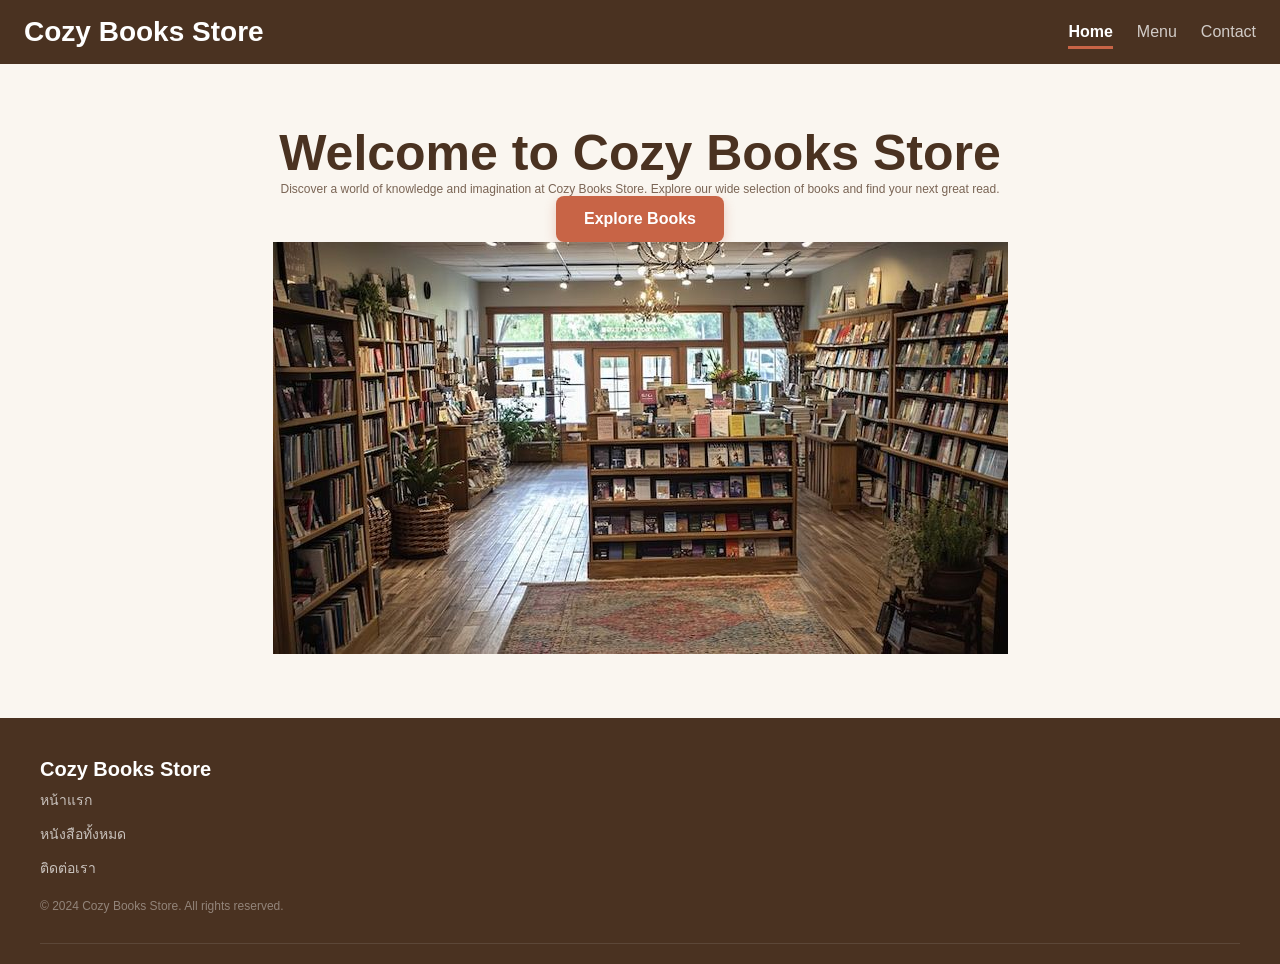
<file: index.html>
<!DOCTYPE html>
<html lang="en">
<head>

    <meta charset="UTF-8">
    <meta name="viewport" content="width=device-width, initial-scale=1.0">
    <link rel="stylesheet" href="style.css">
    <title>Index</title>
    <link rel="preconnect" href="https://fonts.googleapis.com">
    <link rel="preconnect" href="https://fonts.gstatic.com" crossorigin>
    <link href="https://fonts.googleapis.com/css2?family=Pridi:wght@200;300;400;500;600;700&display=swap" rel="stylesheet">
    <link href="https://fonts.googleapis.com/css2?family=Noto+Sans+Thai:wght@100..900&family=Pridi:wght@200;300;400;500;600;700&display=swap" rel="stylesheet">

</head>
<body>
    <nav class="navbar">
        <div class="logo">
            <h1 class="navname">Cozy Books Store</h1>
        </div>
        <ul class="nav-links">
            <li><a href="index.html" class="nav-item active">Home</a></li>
            <li><a href="menu.html" class="nav-item">Menu</a></li>
            <li><a href="contact.html" class="nav-item">Contact</a></li>    
        </ul>
    </nav>

    <main class = "main-content">
        <section class = "hero-section">
         <div class = "hero-container">
            <div class = "hero-text-content">
                <h1 class = "hero-title">Welcome to Cozy Books Store</h1>
                <p class = "hero-subtitle">Discover a world of knowledge and imagination at Cozy Books Store. Explore our wide selection of books and find your next great read.</p>
                <div class = "hero-action-buttons">
                    <a href = "menu.html" class = "hero-button-menu">Explore Books</a>
                </div>  
                <div class = "hero-image">
                    <img src = "hero-image.jpg" alt = "Hero Image"> 
                </div>
            </div>
         </div>   
        </section>
    </main>


    <footer class="site-footer">
    <div class="footer-container">
        <!-- ส่วนที่ 1: ข้อมูลโลโก้และสโลแกนร้าน -->
        <div class="footer-brand-section">
            <h4 class="footer-logo">Cozy Books Store</h4>
            <p class="footer-tagline"></p>
            <ul class="footer-menu">
                <li><a href="index.html" class="footer-link-item">หน้าแรก</a></li>
                <li><a href="menu.html" class="footer-link-item">หนังสือทั้งหมด</a></li>
                <li><a href="contact.html" class="footer-link-item">ติดต่อเรา</a></li>
            </ul>
            <p class="footer-copyright-bar">&copy; 2024 Cozy Books Store. All rights reserved.</p>
        </div>

</body>
</html>
</file>
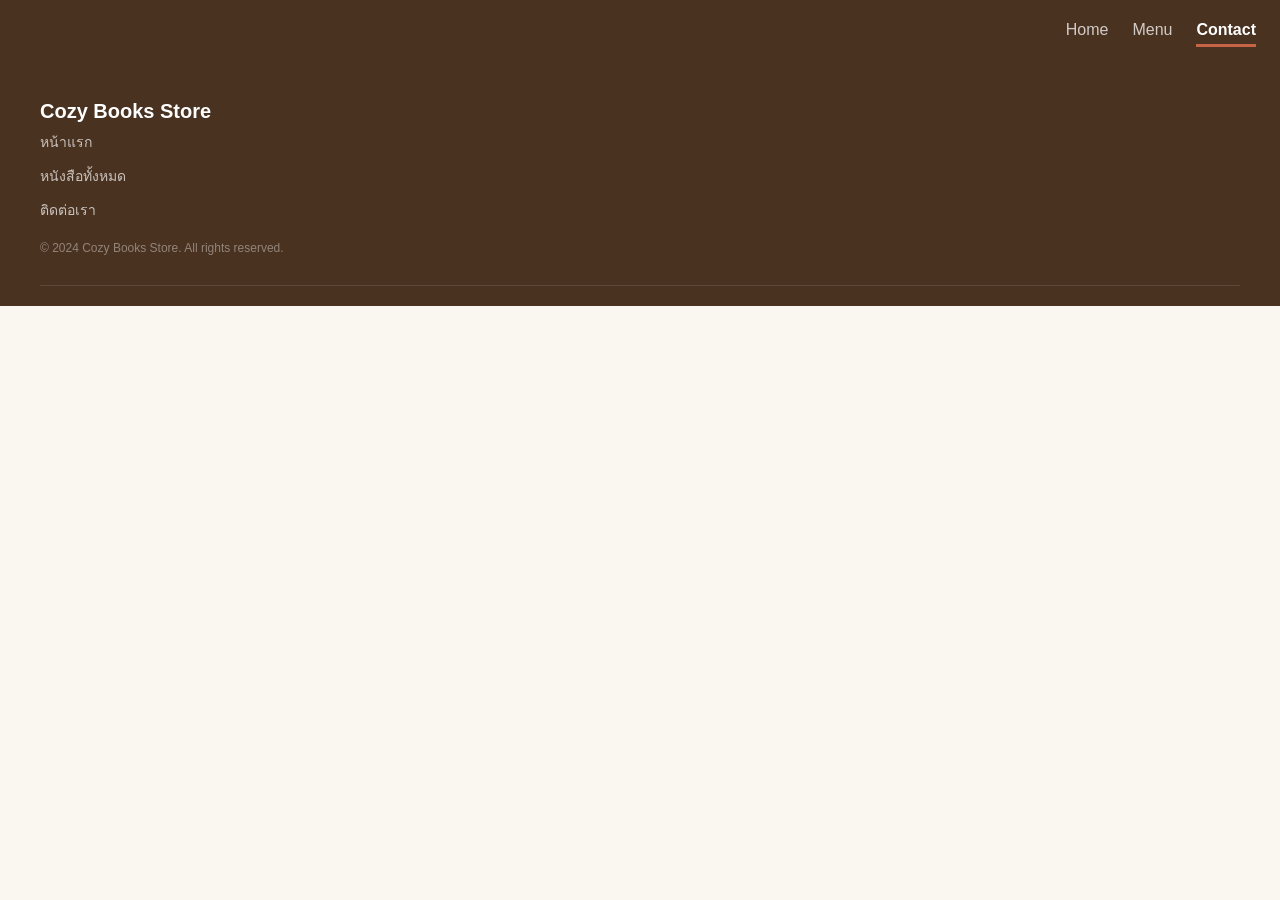
<file: contact.html>
<!DOCTYPE html>
<html lang="en">
<head>

    <meta charset="UTF-8">
    <meta name="viewport" content="width=device-width, initial-scale=1.0">
    <link rel="stylesheet" href="style.css">
    <title>Contact</title>
    <link rel="preconnect" href="https://fonts.googleapis.com">
    <link rel="preconnect" href="https://fonts.gstatic.com" crossorigin>
    <link href="https://fonts.googleapis.com/css2?family=Pridi:wght@200;300;400;500;600;700&display=swap" rel="stylesheet">
    <link href="https://fonts.googleapis.com/css2?family=Noto+Sans+Thai:wght@100..900&family=Pridi:wght@200;300;400;500;600;700&display=swap" rel="stylesheet">
</head>
<body>
    <nav class="navbar">   
        <div class="logo">
            <h1>Cozy Books Store</h1>
        </div>
        <ul class="nav-links">
            <li><a href="index.html" class="nav-item">Home</a></li>
            <li><a href="menu.html" class="nav-item">Menu</a></li>
            <li><a href="contact.html" class="nav-item active">Contact</a></li>
        </ul>
    </nav>

    <footer class="site-footer">
    <div class="footer-container">
        <!-- ส่วนที่ 1: ข้อมูลโลโก้และสโลแกนร้าน -->
        <div class="footer-brand-section">
            <h4 class="footer-logo">Cozy Books Store</h4>
            <p class="footer-tagline"></p>
            <ul class="footer-menu">
                <li><a href="index.html" class="footer-link-item">หน้าแรก</a></li>
                <li><a href="menu.html" class="footer-link-item">หนังสือทั้งหมด</a></li>
                <li><a href="contact.html" class="footer-link-item">ติดต่อเรา</a></li>
            </ul>
            <p class="footer-copyright-bar">&copy; 2024 Cozy Books Store. All rights reserved.</p>
        </div>

</body>
</html>
</file>
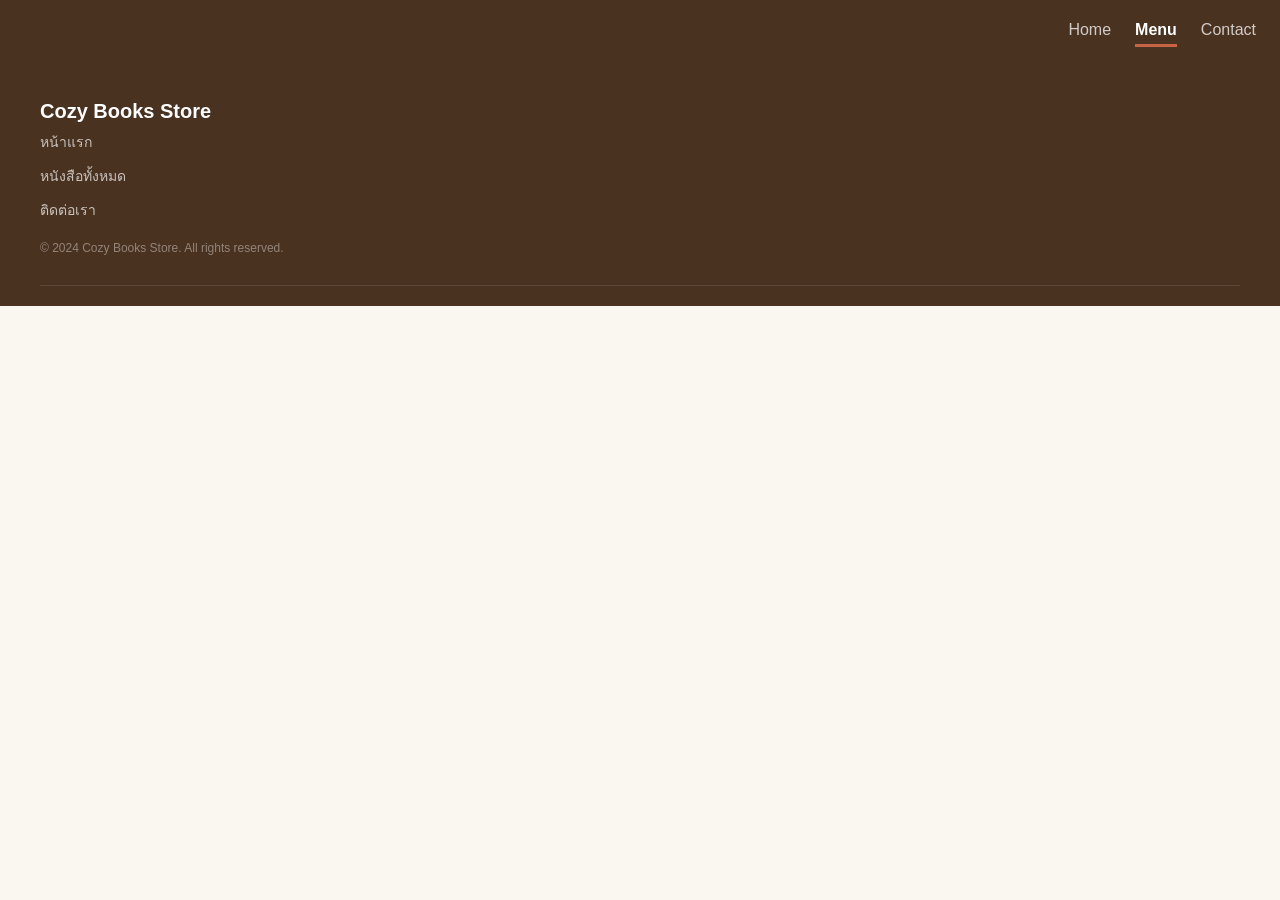
<file: menu.html>
<!DOCTYPE html>
<html lang="en">
<head>

    <meta charset="UTF-8">
    <meta name="viewport" content="width=device-width, initial-scale=1.0">
    <link rel="stylesheet" href="style.css">
    <title>Menu</title>
    <link rel="preconnect" href="https://fonts.googleapis.com">
    <link rel="preconnect" href="https://fonts.gstatic.com" crossorigin>
    <link href="https://fonts.googleapis.com/css2?family=Pridi:wght@200;300;400;500;600;700&display=swap" rel="stylesheet">
    <link href="https://fonts.googleapis.com/css2?family=Noto+Sans+Thai:wght@100..900&family=Pridi:wght@200;300;400;500;600;700&display=swap" rel="stylesheet">
</head>
<body>
    <nav class="navbar">   
        <div class="logo">
            <h1>Cozy Books Store</h1>
        </div>
        <ul class="nav-links">
            <li><a href="index.html" class="nav-item">Home</a></li>
            <li><a href="menu.html" class="nav-item active">Menu</a></li>
            <li><a href="contact.html" class="nav-item">Contact</a></li>
        </ul>
    </nav>
    <footer class="site-footer">
    <div class="footer-container">
        <!-- ส่วนที่ 1: ข้อมูลโลโก้และสโลแกนร้าน -->
        <div class="footer-brand-section">
            <h4 class="footer-logo">Cozy Books Store</h4>
            <p class="footer-tagline"></p>
            <ul class="footer-menu">
                <li><a href="index.html" class="footer-link-item">หน้าแรก</a></li>
                <li><a href="menu.html" class="footer-link-item">หนังสือทั้งหมด</a></li>
                <li><a href="contact.html" class="footer-link-item">ติดต่อเรา</a></li>
            </ul>
            <p class="footer-copyright-bar">&copy; 2024 Cozy Books Store. All rights reserved.</p>
        </div>

</body>
</html>
</file>
<file: style.css>
/* ========================================================
   ที่มาของวิธีการ (Origin): 
   - W3C CSS Custom Properties Level 1 (การวางสถาปัตยกรรมสีกลาง)
   - CSS Flexbox Layout Module (การจัดเลย์เอาต์มิติแนวนอนและแนวดิ่ง)
   - CSS Media Queries (การเขียนเงื่อนไขควบคุมขนาดหน้าจอมือถือ/คอมพิวเตอร์)
   ======================================================== */

/* --------------------------------------------------------
   หมวดที่ 1: การตั้งค่าส่วนกลางและตัวแปรสี (Global & Variables)
   -------------------------------------------------------- */
:root {
    --primary-brown: #4A3221;  /* สีน้ำตาลเข้มเอสเพรสโซ่ */
    --accent-orange: #C86446;  /* สีส้มอิฐเน้นจุดสนใจ */
    --bg-cream: #FAF6F0;       /* สีครีมพื้นหลังเว็บ */
    --card-white: #FFFFFF;     /* สีขาวสะอาด */
    --text-muted: #7A6555;     /* สีน้ำตาลหม่นสำหรับข้อความรอง */
}

/* ล้างค่าขอบเริ่มต้นที่ติดมาจากบราวเซอร์เพื่อให้แสดงผลเท่ากันทุกเครื่อง */
* {
    box-sizing: border-box;
    margin: 0;
    padding: 0;
}

/* เทคนิคระเบียบโลก: บังคับให้หน้าจอมีความสูงเต็มร้อยเสมอเพื่อตรึง Footer ไว้ล่างสุด */
body {
    font-family: -apple-system, BlinkMacSystemFont, "Segoe UI", Roboto, sans-serif;
    background-color: var(--bg-cream);
    color: var(--primary-brown);
    display: flex;
    flex-direction: column;
    min-height: 100vh; 
}

/* บังคับให้กล่องเนื้อหาตรงกลางขยายกินพื้นที่ว่างที่เหลือทั้งหมด */
.main-content {
    flex: 1;
    display: flex;
    justify-content: center;
    align-items: center;
}

/* ข้อความจำลองพื้นที่ */
.placeholder-text {
    color: var(--text-muted);
    font-size: 16px;
    padding: 60px 20px;
    text-align: center;
}

/* --------------------------------------------------------
   หมวดที่ 2: ตกแต่งแถบนำทางด้านบน (Navbar Styles)
   -------------------------------------------------------- */
.navbar {
    display: flex;
    justify-content: space-between;
    align-items: center;
    background-color: var(--primary-brown);
    padding: 16px 24px;
    box-shadow: 0 2px 10px rgba(74, 50, 33, 0.15);
}

.nav-logo {
    color: var(--card-white);
    font-size: 20px;
    font-weight: bold;
    display: flex;
    align-items: center;
    gap: 8px;
}
.navname {
    color: var(--card-white);
    font-size: 28px;
    font-weight: bold;
}

.nav-links {
    display: flex;
    list-style: none;
    gap: 24px;
}

.nav-item {
    color: rgba(255, 255, 255, 0.75);
    text-decoration: none;
    font-size: 16px;
    padding: 6px 0;
    transition: all 0.2s ease;
    -webkit-tap-highlight-color: transparent; /* ป้องกันกรอบสีฟ้าบน iPhone */
}

.nav-item:hover {
    color: var(--card-white);
}

.nav-item.active {
    color: var(--card-white);
    border-bottom: 3px solid var(--accent-orange); /* เส้นใต้สีส้มอิฐแสดงหน้าปัจจุบัน */
    font-weight: bold;
}


/* --------------------------------------------------------
   หมวดที่ 3: ตกแต่งส่วนเนื้อหาหลักของเว็บไซต์ (Main Content Styles)
   -------------------------------------------------------- */

   .main-content {
    background-color: var(--bg-cream);
    padding: 60px 24px;
    text-align: center;
    
   }

   .hero-section {
    max-width: 800px;
    margin: 0 auto;
   }

   .hero-container {
    display: flex;
    flex-direction: column;
    gap: 24px;
    align-items: center;
   }

   .hero-text-container {
    display: flex;
    flex-direction: column;
    gap: 16px;
    text-align: center;
   }

   .hero-title {
    font-size: 50px;
    color: var(--primary-brown);
    font-weight: bold;
   }

   .hero-subtitle {
    font-size: 12px;
    color: var(--text-muted);
   }

    .hero-button-menu {
    display: inline-block;
    background-color: var(--accent-orange);
    color: var(--card-white);
    padding: 14px 28px;
    border-radius: 8px;
    text-decoration: none;
    font-size: 16px;
    font-weight: bold;
    box-shadow: 0 4px 12px rgba(200, 100, 70, 0.3);
    transition: all 0.2s ease;
    -webkit-tap-highlight-color: transparent;
    }

   .hero-button-menu:hover {
    background-color: #B85A3D; /* สีส้มอิฐเข้มขึ้นเมื่อ hover */
    transform: translateY(-2px); /* ปุ่มลอยขึ้นเล็กน้อยตอนเมาส์ชี้ */
    box-shadow: 0 6px 16px rgba(200, 100, 70, 0.4);
   }

   .hero-button-menu :active {
    transform: translateY(0); /* ปุ่มกลับสู่ตำแหน่งเดิมเมื่อคลิก */
    box-shadow: 0 4px 12px rgba(200, 100, 70, 0.3);
   }

   .hero-image {
    max-width: 100%;
    height: auto;
    border-radius: 8px;
   }

/* --------------------------------------------------------
   หมวดที่ : ตกแต่งส่วนท้ายของเว็บไซต์ (Footer Styles)
   -------------------------------------------------------- */
.site-footer {
    background-color: var(--primary-brown);
    color: var(--card-white);
    padding: 40px 24px 20px 24px;
}


.footer-container {
    display: flex;
    flex-direction: column; /* บนมือถือเรียงจากบนลงล่าง */
    gap: 32px;
    max-width: 1200px;
    margin: 0 auto;
    padding-bottom: 30px;
    border-bottom: 1px solid rgba(255, 255, 255, 0.1); /* เส้นคั่นบาง ๆ */

}

.footer-logo {
    font-size: 20px;
    margin: 0 0 8px 0;
}

.footer-tagline {
    color: rgba(255, 255, 255, 0.7);
    font-size: 14px;
    margin: 0;
}

.footer-heading {
    font-size: 16px;
    color: var(--accent-orange);
    margin: 0 0 16px 0;
}

.footer-menu {
    list-style: none;
    display: flex;
    flex-direction: column;
    gap: 12px;
}

.footer-link-item {
    color: rgba(255, 255, 255, 0.7);
    text-decoration: none;
    font-size: 14px;
    transition: color 0.2s ease;
    -webkit-tap-highlight-color: transparent;

}

.footer-link-item:hover {
    color: var(--card-white);
}

.footer-copyright-bar {
    text-align: center;
    padding-top: 20px;
    font-size: 12px;
    color: rgba(255, 255, 255, 0.4);
}

.footer-copyright-bar p {
    margin: 0;
}

/* --------------------------------------------------------
   หมวดที่ 4: ปรับแต่งตามขนาดหน้าจอคอมพิวเตอร์ (Responsive)
   -------------------------------------------------------- */
@media (min-width: 768px) {
    .footer-container {
        flex-direction: row; /* จอใหญ่ให้กางออกซ้าย-ขวา */
        justify-content: space-between;
        align-items: flex-start;
    }
}
</file>
